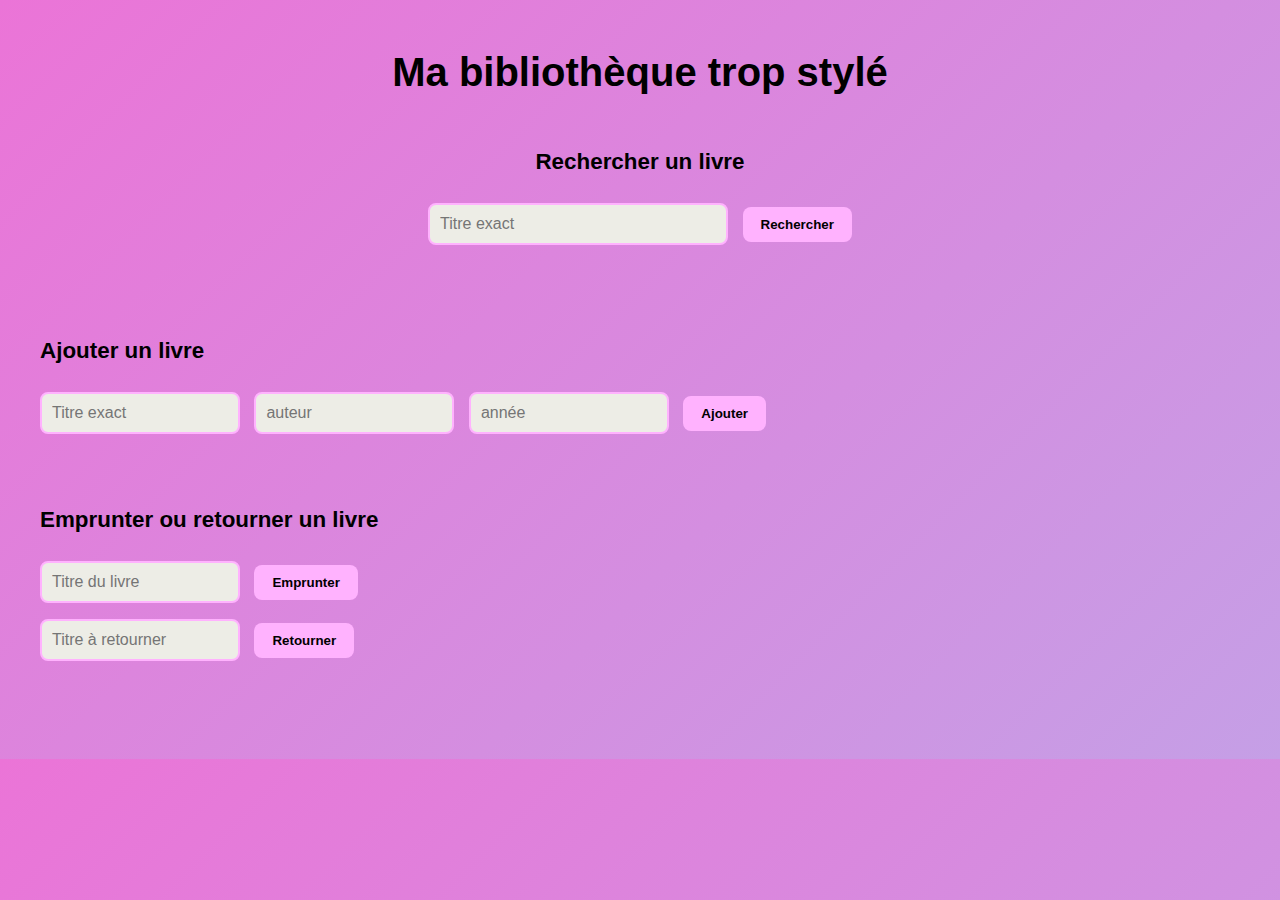
<file: TP-Bibliothèque/index.html>
<!DOCTYPE html>
<html lang="fr">
  <head>
    <meta charset="UTF-8" />
    <title>Bibliothèque</title>
    <link rel="stylesheet" href="style2.css" />

    <link rel="shortcut icon" href="images/icon.png" type="image/x-icon" />
  </head>

  <body>
    <h1>Ma bibliothèque trop stylé</h1>

    <section id="Chercher un livre">
      <h2>Rechercher un livre</h2>

      <form method="get" id="search-form">
        <input type="text" id="search-title" placeholder="Titre exact" />
        <button>Rechercher</button>
      </form>
      <p id="search-result"></p>
    </section>





     <section id="Ajouter un livre">
      <h2>Ajouter un livre</h2>

      <form method="get" id="add-form">
        <input type="text" id="add-title" placeholder="Titre exact" />
         <input type="text" id="add-author" placeholder="auteur" />
        <input type="text" id="add-year" placeholder="année" />
        <button>Ajouter</button>
      </form>
      <p id="add-result"></p>
    </section>

    



     <section id="emprunt">

    <h2>Emprunter ou retourner un livre</h2>

    <form method="get" id="borrow-form">


    <input type="text" id="borrow-book" placeholder="Titre du livre">
    <button>Emprunter</button>

    <p id="borrow-result"></p>

    
    </form>


<form id="return-form">
  <input type="text" id="return-book" placeholder="Titre à retourner" required />
  <button type="submit">Retourner</button>
</form>
<div id="return-result"></div>







  </section>

    


















 

    <script src="script2.js"></script>
  </body>
</html>
</file>
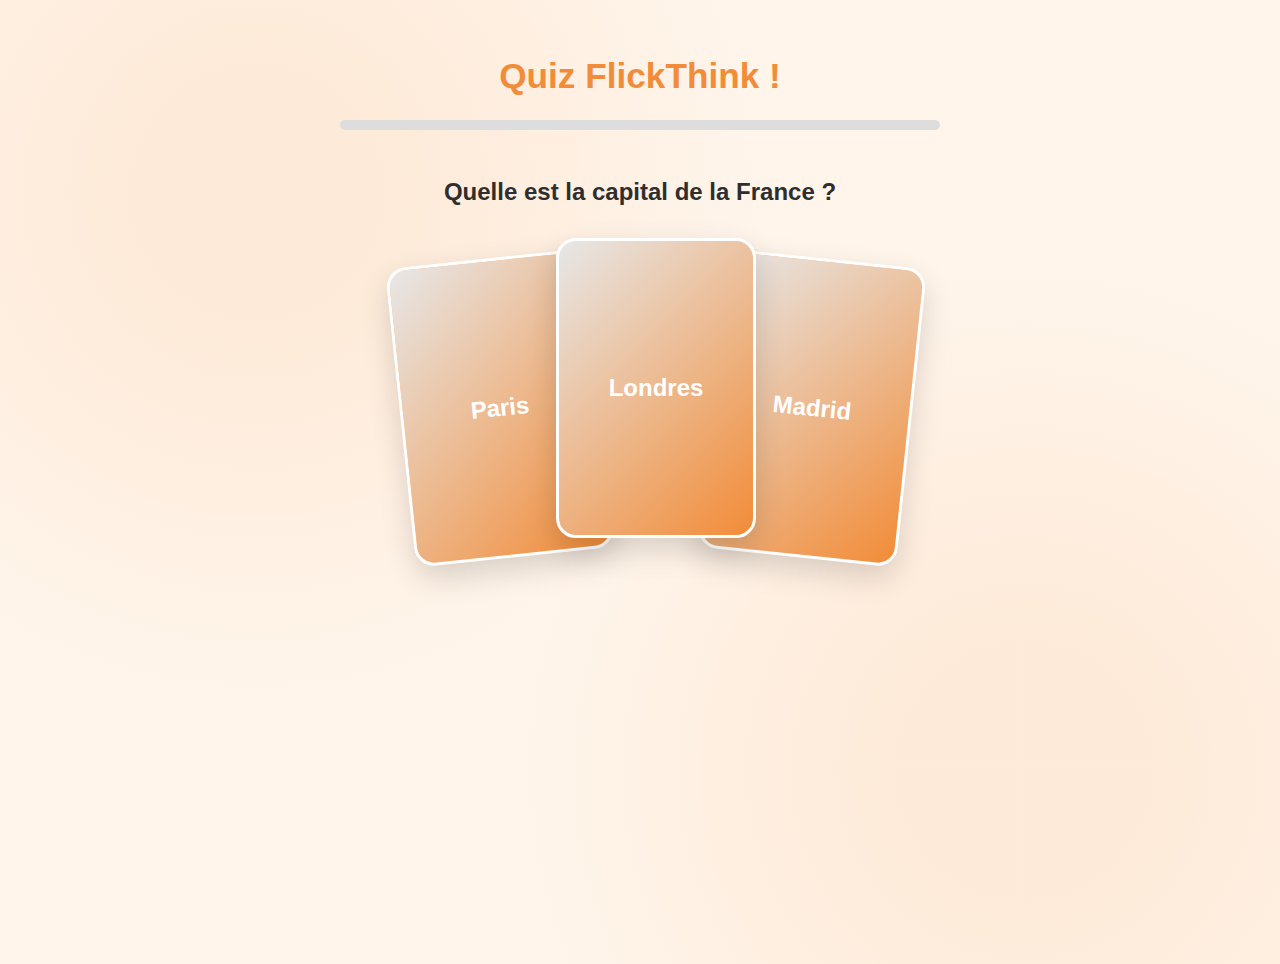
<file: TP-QUIZZ/index.html>
<!DOCTYPE html>
<html lang="fr-FR">
<head>
  <meta charset="UTF-8" />
  <meta name="viewport" content="width=device-width, initial-scale=1.0" />
  <title>QUIZZ</title>
  <link rel="stylesheet" href="style.css" />
</head>


<body>




    <h1>Quiz FlickThink !</h1>


<div class="progress-bar-container">
  <div class="progress-bar" id="progress-bar"></div>
</div>


    <div id="question-container">
  <p id="question-text">[la question s'affichera ici]</p>
  <div class="answers-container">
    <button class="answer-button" data-index="0"></button>
    <button class="answer-button" data-index="1"></button>
    <button class="answer-button" data-index="2"></button>
  </div>
</div>


    <p id="feedback-text" class="feedback-text"> </p>

    <button id="next-button" class="next-btn" style="display: none;"> Question suivante</button>

    <button id="restart-button" class="restart-btn" style="display: none;">Recommencer</button>












<script src="java.js"></script>
</body>
</html>
</file>
<file: TP-Bibliothèque/style2.css>
:root {
  --rose: #ffb2fe;
  --gris: #EDEDE6;
  --noir: #000000;
  --blanc: #ffffff;
  --ombre: rgba(0, 0, 0, 0.1);
}

* {
  box-sizing: border-box;
  font-family: 'Arial', sans-serif;
  margin: 0;
  padding: 0;
}

body {
  background-color: var(--gris);
  color: var(--noir);
  padding: 40px;
  line-height: 1.6;
  background: linear-gradient(135deg, #eb74d7, #c59fe6);
}

/* Titre principal */
h1 {
  text-align: center;
  font-size: 2.5rem;
  margin-bottom: 30px;
  color: var(--noir);
}


section {
  margin-bottom: 40px;
  padding: 10px 0;
}

h2 {
  font-size: 1.4rem;
  margin-bottom: 15px;
  color: var(--noir);
  
  text-align: left;
}


#Chercher\ un\ livre h2 {
  text-align: center;
}



input {
  padding: 10px;
  margin: 8px 10px 8px 0;
  border: 2px solid var(--rose);
  border-radius: 8px;
  background-color: var(--gris);
  color: var(--noir);
  font-size: 1rem;
  width: 200px;
}

input:focus {
  outline: none;
  border-color: var(--noir);
}


button {
  background-color: var(--rose);
  color: var(--noir);
  border: none;
  padding: 10px 18px;
  border-radius: 8px;
  cursor: pointer;
  font-weight: bold;
  transition: background-color 0.3s;
}

button:hover {
  background-color: #e5b733;
}


ul {
  list-style-type: none;
  padding-left: 0;
  margin-top: 10px;
}

li {
  padding: 8px 12px;
  margin-bottom: 6px;
  background-color: var(--gris);
  border-radius: 6px;
  font-size: 0.95rem;
}


#resultat-recherche {
  margin-top: 10px;
  font-weight: bold;
  text-align: center;
}


#Chercher\ un\ livre {
  text-align: center;
  margin-bottom: 60px;
}

#Chercher\ un\ livre input {
  width: 300px;
}


#livres-disponibles {
  display: grid;
  grid-template-columns: repeat(auto-fit, minmax(160px, 1fr));
  gap: 20px;
  margin-top: 20px;
}




.image {
  text-align: center;
}

.image {
  width: 20%;
  max-height: 240px;
  object-fit: cover;
  border-radius: 12px;
  margin-bottom: 10px;
}

.infos-livre h3 {
  font-size: 1rem;
  margin-bottom: 4px;
}

.infos-livre p {
  font-size: 0.9rem;
  color: #555;
}






/* Responsive pour petits écrans */
@media screen and (max-width: 600px) {
  body {
    padding: 20px;
  }

  input {
    width: 100%;
    margin-bottom: 10px;
  }

  button {
    width: 100%;
    margin-bottom: 10px;
  }
}
</file>
<file: TP-QUIZZ/style.css>
:root {
  --orange: #F28C38;
  --green: #2E8B57;
  --beige: #FFF5EB;
  --text-dark: #2E2E2E;
  --text-light: #777;
  --correct: #4CAF50;
  --wrong: #F44336;
  --bg-shape: rgba(242, 140, 56, 0.1);
}

body {
  margin: 0;
  font-family: 'Helvetica Neue', sans-serif;
  background-color: var(--beige);
  color: var(--text-dark);
  display: flex;
  flex-direction: column;
  align-items: center;
  min-height: 100vh;
  padding: 2rem;
  background-image:
    radial-gradient(circle at 20% 20%, var(--bg-shape) 10%, transparent 40%),
    radial-gradient(circle at 80% 80%, var(--bg-shape) 10%, transparent 40%);
  background-repeat: no-repeat;
  background-size: cover;
}

h1 {
  font-size: 2.2rem;
  margin-bottom: 1.5rem;
  font-weight: bold;
  color: var(--orange);
  text-align: center;
}

#question-container {
  width: 100%;
  max-width: 700px;
  text-align: center;
  margin-bottom: 2rem;
}

#question-text {
  font-size: 1.5rem;
  font-weight: 600;
  margin-bottom: 2rem;
}

.answers-container {
  position: relative;
  width: 100%;
  max-width: 600px;
  height: 320px;
  margin: 0 auto 2rem;
  perspective: 1000px;
  display: flex;
  justify-content: center;
  align-items: center;
}

.answer-button {
  position: absolute;
  width: 28vw;
  max-width: 200px;
  height: 42vw;
  max-height: 300px;
  border-radius: 20px;
  background-color: var(--orange);
  color: white;
  border: 3px solid white;
  cursor: pointer;
  font-size: 1.5rem;
  padding: 1.5rem;
  box-shadow: 0 12px 30px rgba(0,0,0,0.15);
  transition: transform 0.3s ease, box-shadow 0.3s ease;
  user-select: none;
  text-align: center;
  line-height: 1.3;
  display: flex;
  justify-content: center;
  align-items: center;
  font-weight: 600;
  background-image: linear-gradient(135deg, #e7e7e7 0%, #f28c38 100%);
}

.answer-button[data-index="0"] {
  top: 20px;
  left: 10%;
  transform: rotate(-6deg);
  z-index: 1;
}

.answer-button[data-index="1"] {
  top: 0;
  left: 36%;
  transform: rotate(0deg);
  z-index: 2;
}

.answer-button[data-index="2"] {
  top: 20px;
  left: 62%;
  transform: rotate(6deg);
  z-index: 1;
}

.answer-button:hover {
  transform: scale(1.05) rotate(0deg);
  z-index: 10;
}

.answer-button.selected {
  transform: translateY(-20px) scale(1.12) rotate(0deg);
  box-shadow: 0 25px 50px rgba(0,0,0,0.6);
  z-index: 20 !important;
}

.answer-button.correct {
  background-color: var(--correct);
  background-image: none;
}

.answer-button.wrong {
  background-color: var(--wrong);
  background-image: none;
}

.feedback-text {
  margin: 1rem 0;
  font-weight: bold;
  font-size: 1.1rem;
  color: var(--text-light);
  text-align: center;
}

#next-button,
#restart-button {
  background-color: var(--green);
  color: white;
  border: none;
  padding: 0.8rem 1.5rem;
  border-radius: 20px;
  font-size: 1rem;
  cursor: pointer;
  transition: background 0.3s ease;
  margin-top: 1rem;
}

#next-button:hover,
#restart-button:hover {
  background-color: #256f46;
}

.progress-bar-container {
  width: 100%;
  max-width: 600px;
  background-color: #ddd;
  border-radius: 10px;
  margin-bottom: 1.5rem;
  overflow: hidden;
}

.progress-bar {
  height: 10px;
  background-color: var(--green);
  width: 0%;
  transition: width 0.3s ease-in-out;
  border-radius: 10px;
}

/* Responsive */
@media (max-width: 768px) {
  .answer-button {
    width: 34vw;
    height: 52vw;
    font-size: 1.1rem;
  }

  #question-text {
    font-size: 1.3rem;
  }

  h1 {
    font-size: 1.8rem;
  }

  .answers-container {
    height: 320px;
  }
}
</file>
